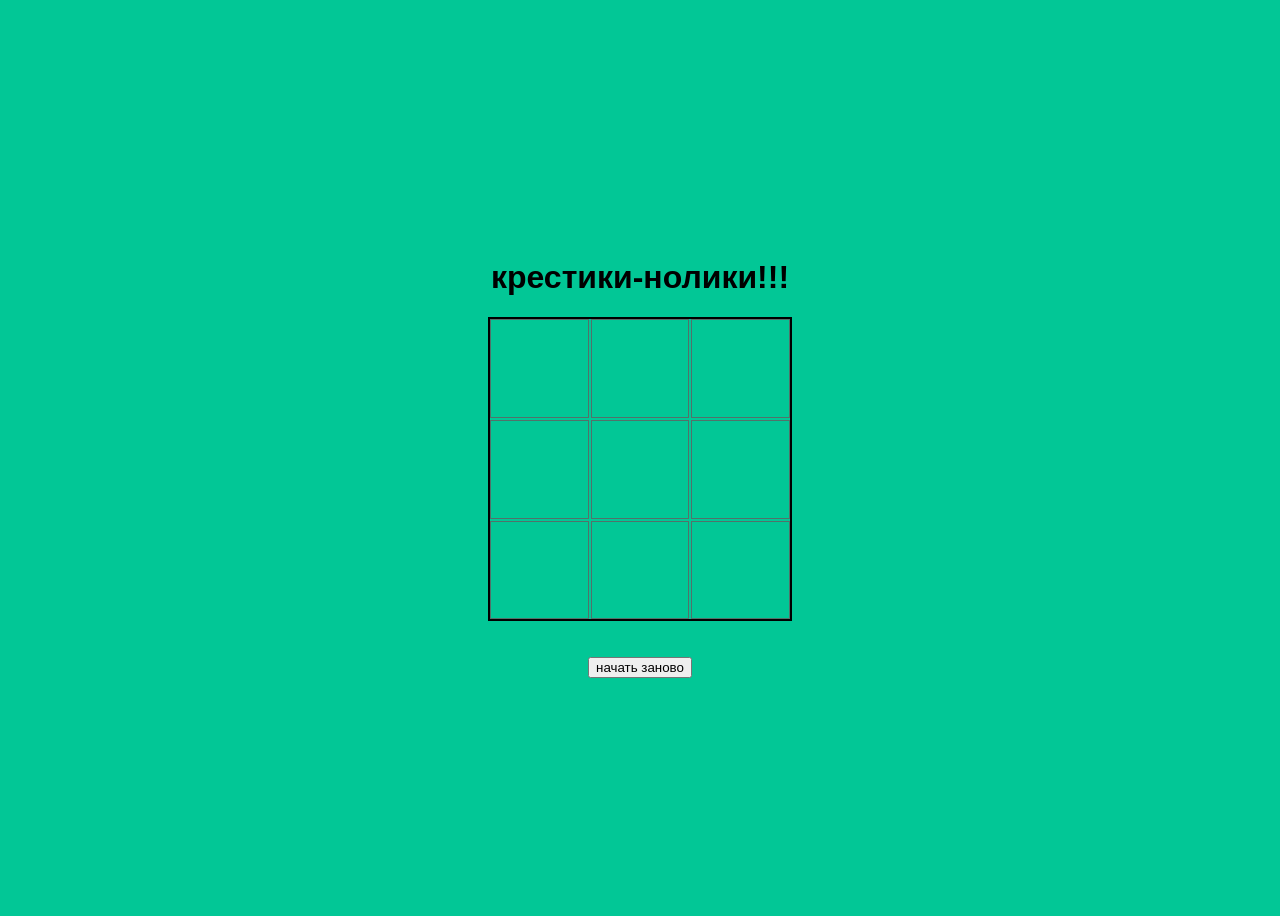
<file: index.html>
<!DOCTYPE html>
<html lang="ru">
<head>
    <meta charset="UTF-8">
    <meta name="viewport" content="width=device-width, initial-scale=1.0">
    <title>крестики-нолики</title>
    <link rel="stylesheet" href="script.css">
</head>
<body>
    <h1>крестики-нолики!!!</h1>
    <div id="gameBoard">
        <div class="cell" data-cell-index="0"></div>
        <div class="cell" data-cell-index="1"></div>
        <div class="cell" data-cell-index="2"></div>
        <div class="cell" data-cell-index="3"></div>
        <div class="cell" data-cell-index="4"></div>
        <div class="cell" data-cell-index="5"></div>
        <div class="cell" data-cell-index="6"></div>
        <div class="cell" data-cell-index="7"></div>
        <div class="cell" data-cell-index="8"></div>
    </div>
    <p id="result"></p>
    <button onclick="restartGame()">начать заново</button>
    
    <script src="style.js"></script>
</body>
</html>
</file>
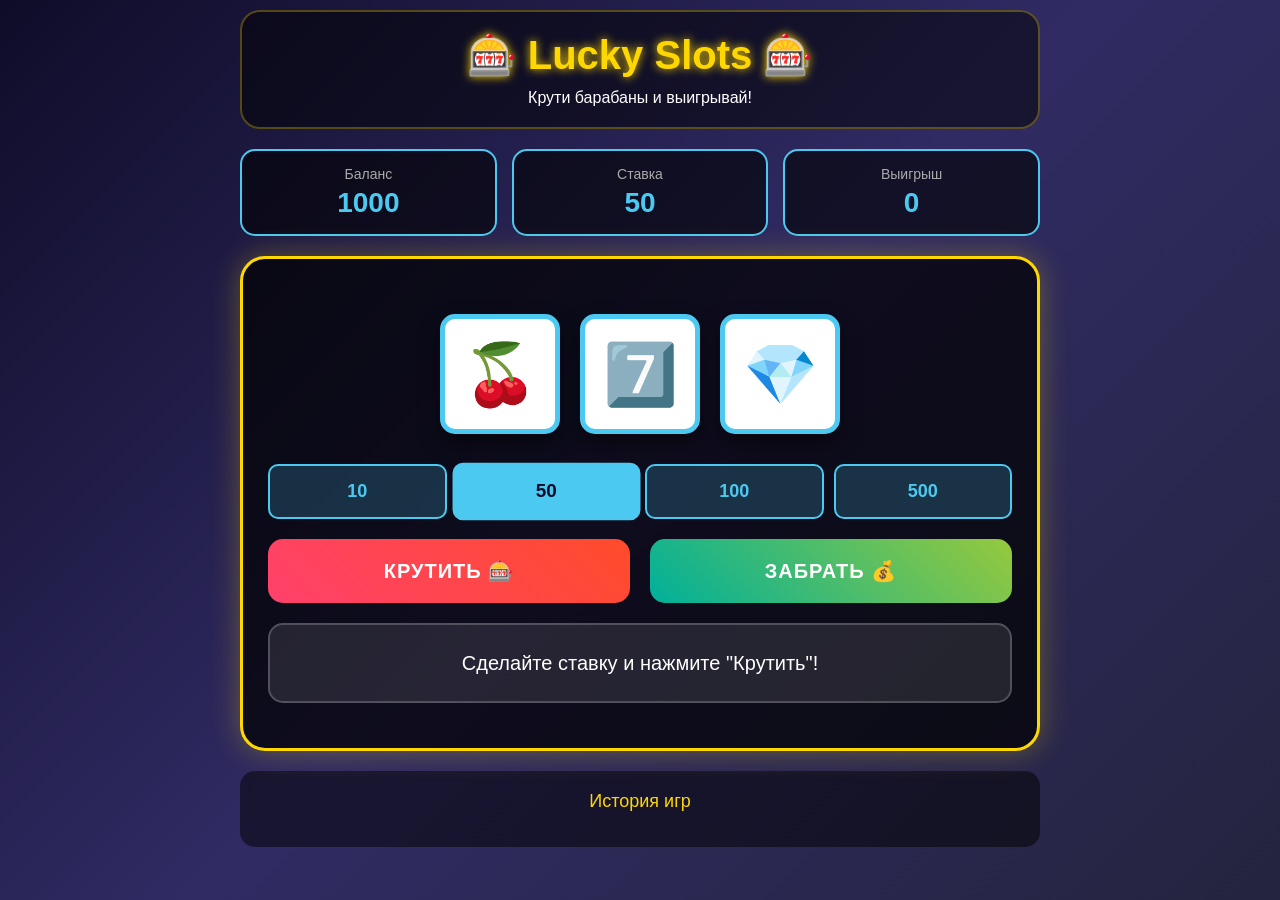
<file: igra anton viharev 2025 (3).html>
<!DOCTYPE html>
<html lang="ru">
<head>
    <meta charset="UTF-8">
    <meta name="viewport" content="width=device-width, initial-scale=1.0, maximum-scale=1.0, user-scalable=no">
    <title>🎰 Lucky Slots - Слот Машина</title>
    <style>
        * {
            margin: 0;
            padding: 0;
            box-sizing: border-box;
            -webkit-tap-highlight-color: transparent;
            -webkit-user-select: none;
            user-select: none;
        }

        body {
            background: linear-gradient(135deg, #0f0c29, #302b63, #24243e);
            color: white;
            font-family: 'Arial', sans-serif;
            min-height: 100vh;
            padding: 10px;
            overflow-x: hidden;
        }

        .container {
            max-width: 800px;
            margin: 0 auto;
        }

        /* Шапка */
        .header {
            text-align: center;
            padding: 20px;
            background: rgba(0, 0, 0, 0.5);
            border-radius: 20px;
            margin-bottom: 20px;
            border: 2px solid rgba(255, 215, 0, 0.3);
        }

        .game-title {
            font-size: 2.5em;
            color: gold;
            text-shadow: 0 0 10px gold;
            margin-bottom: 10px;
        }

        /* Инфо панель */
        .info-panel {
            display: grid;
            grid-template-columns: repeat(3, 1fr);
            gap: 15px;
            margin-bottom: 20px;
        }

        .info-box {
            background: rgba(0, 0, 0, 0.6);
            padding: 15px;
            border-radius: 15px;
            text-align: center;
            border: 2px solid #4cc9f0;
        }

        .info-label {
            font-size: 14px;
            color: #aaa;
            margin-bottom: 5px;
        }

        .info-value {
            font-size: 28px;
            font-weight: bold;
            color: #4cc9f0;
        }

        .info-value.win {
            color: gold;
            animation: pulse 1s infinite;
        }

        /* Игровой автомат */
        .slot-machine {
            background: rgba(0, 0, 0, 0.7);
            border-radius: 25px;
            padding: 25px;
            margin-bottom: 20px;
            border: 3px solid gold;
            box-shadow: 0 0 30px rgba(255, 215, 0, 0.3);
            position: relative;
            overflow: hidden;
        }

        /* Барабаны */
        .reels {
            display: flex;
            justify-content: center;
            gap: 20px;
            margin: 30px 0;
            perspective: 1000px;
        }

        .reel {
            width: 120px;
            height: 120px;
            background: white;
            border-radius: 15px;
            display: flex;
            align-items: center;
            justify-content: center;
            font-size: 60px;
            border: 5px solid #4cc9f0;
            transform-style: preserve-3d;
            transition: transform 0.3s;
            box-shadow: 0 10px 20px rgba(0, 0, 0, 0.5);
        }

        .reel.spinning {
            animation: spin 0.1s linear infinite;
        }

        .reel.win {
            border-color: gold;
            box-shadow: 0 0 30px gold;
            transform: scale(1.1);
        }

        /* Управление ставками */
        .bet-controls {
            display: grid;
            grid-template-columns: repeat(4, 1fr);
            gap: 10px;
            margin: 20px 0;
        }

        .bet-btn {
            padding: 15px;
            background: rgba(76, 201, 240, 0.2);
            border: 2px solid #4cc9f0;
            border-radius: 10px;
            color: #4cc9f0;
            font-size: 18px;
            font-weight: bold;
            cursor: pointer;
            transition: all 0.3s;
        }

        .bet-btn:hover, .bet-btn.active {
            background: #4cc9f0;
            color: #0f0c29;
            transform: scale(1.05);
        }

        /* Основные кнопки */
        .controls {
            display: flex;
            gap: 20px;
            margin: 20px 0;
        }

        .main-btn {
            flex: 1;
            padding: 20px;
            border: none;
            border-radius: 15px;
            font-size: 20px;
            font-weight: bold;
            cursor: pointer;
            transition: all 0.3s;
            text-transform: uppercase;
            letter-spacing: 1px;
        }

        .spin-btn {
            background: linear-gradient(45deg, #ff416c, #ff4b2b);
            color: white;
        }

        .spin-btn:hover:not(:disabled) {
            transform: scale(1.05);
            box-shadow: 0 0 20px #ff416c;
        }

        .spin-btn:disabled {
            opacity: 0.5;
            cursor: not-allowed;
        }

        .cashout-btn {
            background: linear-gradient(45deg, #00b09b, #96c93d);
            color: white;
        }

        .cashout-btn:hover {
            transform: scale(1.05);
            box-shadow: 0 0 20px #00b09b;
        }

        /* Сообщения */
        .message {
            background: rgba(255, 255, 255, 0.1);
            padding: 20px;
            border-radius: 15px;
            text-align: center;
            font-size: 20px;
            margin: 20px 0;
            min-height: 80px;
            display: flex;
            align-items: center;
            justify-content: center;
            border: 2px solid rgba(255, 255, 255, 0.2);
            transition: all 0.3s;
        }

        .message.win {
            background: rgba(255, 215, 0, 0.1);
            border-color: gold;
            color: gold;
            animation: winMessage 1s infinite;
        }

        /* История */
        .history {
            background: rgba(0, 0, 0, 0.5);
            padding: 20px;
            border-radius: 15px;
            margin-top: 20px;
        }

        .history-title {
            color: gold;
            font-size: 18px;
            margin-bottom: 15px;
            text-align: center;
        }

        .history-list {
            display: flex;
            flex-direction: column;
            gap: 10px;
            max-height: 200px;
            overflow-y: auto;
        }

        .history-item {
            display: flex;
            justify-content: space-between;
            padding: 10px 15px;
            background: rgba(255, 255, 255, 0.05);
            border-radius: 10px;
            font-size: 16px;
        }

        .history-item.win {
            color: gold;
            background: rgba(255, 215, 0, 0.1);
        }

        .history-item.lose {
            color: #ff416c;
        }

        /* Анимации */
        @keyframes spin {
            0% { transform: translateY(0) rotateX(0); }
            100% { transform: translateY(-120px) rotateX(360deg); }
        }

        @keyframes pulse {
            0%, 100% { opacity: 1; }
            50% { opacity: 0.7; }
        }

        @keyframes winMessage {
            0%, 100% { transform: scale(1); }
            50% { transform: scale(1.05); }
        }

        @keyframes confettiFall {
            0% { transform: translateY(-100px) rotate(0deg); opacity: 1; }
            100% { transform: translateY(100vh) rotate(360deg); opacity: 0; }
        }

        /* Конфетти */
        .confetti {
            position: fixed;
            width: 10px;
            height: 10px;
            pointer-events: none;
            z-index: 1000;
        }

        /* Адаптивность для телефона */
        @media (max-width: 768px) {
            .info-panel {
                grid-template-columns: 1fr;
                gap: 10px;
            }

            .reels {
                gap: 10px;
            }

            .reel {
                width: 80px;
                height: 80px;
                font-size: 40px;
            }

            .controls {
                flex-direction: column;
            }

            .bet-controls {
                grid-template-columns: repeat(2, 1fr);
            }

            .main-btn {
                padding: 15px;
                font-size: 18px;
            }

            .game-title {
                font-size: 2em;
            }
        }

        @media (max-width: 480px) {
            .container {
                padding: 5px;
            }

            .slot-machine {
                padding: 15px;
            }

            .reel {
                width: 70px;
                height: 70px;
                font-size: 35px;
            }

            .message {
                font-size: 18px;
                padding: 15px;
            }
        }

        /* Эффекты выигрыша */
        .win-effect {
            position: fixed;
            top: 0;
            left: 0;
            width: 100%;
            height: 100%;
            pointer-events: none;
            z-index: 999;
        }

        .firework {
            position: absolute;
            width: 5px;
            height: 5px;
            border-radius: 50%;
            animation: explode 1s forwards;
        }

        @keyframes explode {
            0% {
                transform: scale(1);
                opacity: 1;
            }
            100% {
                transform: scale(20);
                opacity: 0;
            }
        }
    </style>
</head>
<body>
    <div class="container">
        <!-- Шапка -->
        <div class="header">
            <h1 class="game-title">🎰 Lucky Slots 🎰</h1>
            <p>Крути барабаны и выигрывай!</p>
        </div>

        <!-- Информационная панель -->
        <div class="info-panel">
            <div class="info-box">
                <div class="info-label">Баланс</div>
                <div class="info-value" id="balance">1000</div>
            </div>
            <div class="info-box">
                <div class="info-label">Ставка</div>
                <div class="info-value" id="currentBet">50</div>
            </div>
            <div class="info-box">
                <div class="info-label">Выигрыш</div>
                <div class="info-value" id="lastWin">0</div>
            </div>
        </div>

        <!-- Игровой автомат -->
        <div class="slot-machine">
            <div class="reels">
                <div class="reel" id="reel1">🍒</div>
                <div class="reel" id="reel2">7️⃣</div>
                <div class="reel" id="reel3">💎</div>
            </div>

            <!-- Управление ставками -->
            <div class="bet-controls">
                <button class="bet-btn active" onclick="setBet(10)">10</button>
                <button class="bet-btn" onclick="setBet(50)">50</button>
                <button class="bet-btn" onclick="setBet(100)">100</button>
                <button class="bet-btn" onclick="setBet(500)">500</button>
            </div>

            <!-- Основные кнопки -->
            <div class="controls">
                <button class="main-btn spin-btn" id="spinBtn" onclick="spin()">Крутить 🎰</button>
                <button class="main-btn cashout-btn" onclick="cashout()">Забрать 💰</button>
            </div>

            <!-- Сообщение -->
            <div class="message" id="message">
                Сделайте ставку и нажмите "Крутить"!
            </div>
        </div>

        <!-- История игр -->
        <div class="history">
            <div class="history-title">История игр</div>
            <div class="history-list" id="historyList">
                <!-- История будет добавляться здесь -->
            </div>
        </div>
    </div>

    <!-- Контейнер для конфетти -->
    <div id="confettiContainer"></div>

    <script>
        // Игровые настройки
        const SYMBOLS = ['🍒', '🍋', '🍊', '💎', '7️⃣', '🔔', '⭐', '🍉', '🎯', '👑'];
        const WIN_MULTIPLIERS = {
            '777': 100,    // 3 семерки - супер джекпот
            'TRIPLE': 10,  // 3 одинаковых
            'DOUBLE': 2,   // 2 одинаковых
            'SPECIAL': 5   // Комбинация специальных символов
        };

        // Игровое состояние
        let balance = 1000;
        let currentBet = 50;
        let lastWin = 0;
        let isSpinning = false;
        let gameHistory = [];

        // DOM элементы
        const balanceEl = document.getElementById('balance');
        const currentBetEl = document.getElementById('currentBet');
        const lastWinEl = document.getElementById('lastWin');
        const messageEl = document.getElementById('message');
        const spinBtn = document.getElementById('spinBtn');
        const historyListEl = document.getElementById('historyList');
        const confettiContainer = document.getElementById('confettiContainer');
        const reels = [
            document.getElementById('reel1'),
            document.getElementById('reel2'),
            document.getElementById('reel3')
        ];

        // Установка ставки
        function setBet(amount) {
            if (isSpinning) return;
            
            currentBet = amount;
            updateBetButtons();
            updateDisplay();
        }

        // Обновление кнопок ставок
        function updateBetButtons() {
            document.querySelectorAll('.bet-btn').forEach(btn => {
                const btnText = btn.textContent;
                const btnAmount = parseInt(btnText);
                btn.classList.toggle('active', btnAmount === currentBet);
            });
        }

        // Вращение барабанов
        function spin() {
            if (isSpinning) return;
            
            // Проверка баланса
            if (balance < currentBet) {
                showMessage('Недостаточно средств!', 'error');
                return;
            }

            // Начало спина
            isSpinning = true;
            balance -= currentBet;
            spinBtn.disabled = true;
            
            showMessage('Барабаны крутятся...', 'spin');
            
            // Анимация вращения
            startSpinAnimation();
            
            // Завершение спина через 2 секунды
            setTimeout(() => {
                finishSpin();
            }, 2000);
            
            updateDisplay();
        }

        // Анимация вращения
        function startSpinAnimation() {
            reels.forEach(reel => {
                reel.classList.add('spinning');
                
                // Быстрая смена символов для эффекта вращения
                const spinInterval = setInterval(() => {
                    const randomSymbol = SYMBOLS[Math.floor(Math.random() * SYMBOLS.length)];
                    reel.textContent = randomSymbol;
                }, 100);
                
                // Сохраняем ID интервала для очистки
                reel.spinInterval = spinInterval;
            });
        }

        // Завершение вращения
        function finishSpin() {
            // Остановка анимации
            reels.forEach(reel => {
                clearInterval(reel.spinInterval);
                reel.classList.remove('spinning');
            });

            // Генерация результатов
            const results = generateResults();
            
            // Отображение результатов
            reels.forEach((reel, index) => {
                reel.textContent = results[index];
            });

            // Расчет выигрыша
            const winResult = calculateWin(results);
            
            // Обновление баланса
            lastWin = winResult.amount;
            if (lastWin > 0) {
                balance += lastWin;
                // Эффекты при выигрыше
                createWinEffects(winResult.multiplier);
                showMessage(winResult.message, 'win');
            } else {
                showMessage('Повезет в следующий раз!', 'lose');
            }

            // Добавление в историю
            addToHistory(results, winResult);

            // Завершение спина
            isSpinning = false;
            spinBtn.disabled = false;
            updateDisplay();
        }

        // Генерация результатов с увеличенным шансом на выигрыш
        function generateResults() {
            const random = Math.random();
            
            if (random < 0.05) { // 5% шанс на 777
                return ['7️⃣', '7️⃣', '7️⃣'];
            } else if (random < 0.2) { // 15% шанс на три одинаковых
                const symbol = SYMBOLS[Math.floor(Math.random() * 8)];
                return [symbol, symbol, symbol];
            } else if (random < 0.5) { // 30% шанс на два одинаковых
                const symbol = SYMBOLS[Math.floor(Math.random() * SYMBOLS.length)];
                const otherSymbol = SYMBOLS.find(s => s !== symbol);
                const positions = [0, 1, 2];
                const samePos1 = positions.splice(Math.floor(Math.random() * positions.length), 1)[0];
                const samePos2 = positions.splice(Math.floor(Math.random() * positions.length), 1)[0];
                const diffPos = positions[0];
                
                const result = [];
                result[samePos1] = symbol;
                result[samePos2] = symbol;
                result[diffPos] = otherSymbol;
                return result;
            } else {
                // Случайные символы
                return [
                    SYMBOLS[Math.floor(Math.random() * SYMBOLS.length)],
                    SYMBOLS[Math.floor(Math.random() * SYMBOLS.length)],
                    SYMBOLS[Math.floor(Math.random() * SYMBOLS.length)]
                ];
            }
        }

        // Расчет выигрыша
        function calculateWin(results) {
            const [a, b, c] = results;
            
            // Джекпот 777
            if (a === '7️⃣' && b === '7️⃣' && c === '7️⃣') {
                return {
                    amount: currentBet * WIN_MULTIPLIERS['777'],
                    multiplier: WIN_MULTIPLIERS['777'],
                    message: '🎉 ДЖЕКПОТ! 777! 🎉'
                };
            }
            
            // Три одинаковых
            if (a === b && b === c) {
                return {
                    amount: currentBet * WIN_MULTIPLIERS['TRIPLE'],
                    multiplier: WIN_MULTIPLIERS['TRIPLE'],
                    message: `Три ${a}! Отличный выигрыш!`
                };
            }
            
            // Два одинаковых
            if (a === b || b === c || a === c) {
                return {
                    amount: currentBet * WIN_MULTIPLIERS['DOUBLE'],
                    multiplier: WIN_MULTIPLIERS['DOUBLE'],
                    message: 'Два одинаковых символа!'
                };
            }
            
            // Специальная комбинация (все разные специальные символы)
            const specialSymbols = ['💎', '👑', '🎯'];
            if (specialSymbols.includes(a) && specialSymbols.includes(b) && specialSymbols.includes(c)) {
                return {
                    amount: currentBet * WIN_MULTIPLIERS['SPECIAL'],
                    multiplier: WIN_MULTIPLIERS['SPECIAL'],
                    message: 'Специальная комбинация!'
                };
            }
            
            // Проигрыш
            return {
                amount: 0,
                multiplier: 0,
                message: ''
            };
        }

        // Создание эффектов при выигрыше
        function createWinEffects(multiplier) {
            // Подсветка барабанов
            reels.forEach(reel => {
                reel.classList.add('win');
                setTimeout(() => reel.classList.remove('win'), 1000);
            });
            
            // Создание конфетти
            createConfetti(multiplier > 10 ? 200 : 50);
            
            // Фейерверки для больших выигрышей
            if (multiplier >= 10) {
                createFireworks();
            }
            
            // Вибрация (если поддерживается)
            if (navigator.vibrate) {
                navigator.vibrate([100, 50, 100]);
            }
        }

        // Создание конфетти
        function createConfetti(count = 100) {
            const colors = ['#ff0000', '#00ff00', '#0000ff', '#ffff00', '#ff00ff', '#00ffff', '#ff9900'];
            
            for (let i = 0; i < count; i++) {
                const confetti = document.createElement('div');
                confetti.className = 'confetti';
                confetti.style.cssText = `
                    left: ${Math.random() * 100}vw;
                    background: ${colors[Math.floor(Math.random() * colors.length)]};
                    animation: confettiFall ${1 + Math.random() * 2}s linear forwards;
                `;
                
                confettiContainer.appendChild(confetti);
                
                // Удаление после анимации
                setTimeout(() => {
                    confetti.remove();
                }, 3000);
            }
        }

        // Создание фейерверков
        function createFireworks() {
            for (let i = 0; i < 5; i++) {
                setTimeout(() => {
                    createFirework(
                        Math.random() * window.innerWidth,
                        Math.random() * window.innerHeight / 2
                    );
                }, i * 300);
            }
        }

        function createFirework(x, y) {
            const firework = document.createElement('div');
            firework.className = 'firework';
            firework.style.cssText = `
                left: ${x}px;
                top: ${y}px;
                background: hsl(${Math.random() * 360}, 100%, 50%);
            `;
            
            document.body.appendChild(firework);
            
            setTimeout(() => {
                firework.remove();
            }, 1000);
        }

        // Добавление в историю
        function addToHistory(results, winResult) {
            const historyItem = {
                symbols: results.join(' '),
                bet: currentBet,
                win: winResult.amount,
                time: new Date().toLocaleTimeString()
            };
            
            gameHistory.unshift(historyItem);
            
            // Ограничение истории 10 записями
            if (gameHistory.length > 10) {
                gameHistory.pop();
            }
            
            updateHistoryDisplay();
        }

        // Обновление истории
        function updateHistoryDisplay() {
            historyListEl.innerHTML = '';
            
            gameHistory.forEach(item => {
                const div = document.createElement('div');
                div.className = `history-item ${item.win > 0 ? 'win' : 'lose'}`;
                div.innerHTML = `
                    <span>${item.symbols}</span>
                    <span>${item.win > 0 ? '+' + item.win : '-' + item.bet}</span>
                    <span>${item.time}</span>
                `;
                historyListEl.appendChild(div);
            });
        }

        // Забрать деньги
        function cashout() {
            const confirmMsg = `Забрать ${balance} виртуальных денег?`;
            if (confirm(confirmMsg)) {
                showMessage(`Вы забрали ${balance}! Игра начинается заново.`, 'win');
                balance = 1000;
                currentBet = 50;
                lastWin = 0;
                gameHistory = [];
                updateDisplay();
                updateHistoryDisplay();
                updateBetButtons();
            }
        }

        // Обновление отображения
        function updateDisplay() {
            balanceEl.textContent = balance;
            currentBetEl.textContent = currentBet;
            lastWinEl.textContent = lastWin;
            lastWinEl.className = lastWin > 0 ? 'info-value win' : 'info-value';
        }

        // Показать сообщение
        function showMessage(text, type) {
            messageEl.textContent = text;
            messageEl.className = 'message';
            
            if (type === 'win') {
                messageEl.classList.add('win');
            } else if (type === 'error') {
                messageEl.style.color = '#ff416c';
            } else if (type === 'spin') {
                messageEl.style.color = '#4cc9f0';
            }
        }

        // Инициализация при загрузке
        window.onload = function() {
            updateDisplay();
            updateBetButtons();
            updateHistoryDisplay();
        };

        // Обработка свайпов на мобильных хуй член 
        let touchStartY = 0;
        
        document.addEventListener('touchstart', function(e) {
            touchStartY = e.touches[0].clientY;
        }, false);

        document.addEventListener('touchend', function(e) {
            if (isSpinning) return;
            
            const touchEndY = e.changedTouches[0].clientY;
            const diffY = touchStartY - touchEndY;
            
            // Свайп вниз для спина
            if (diffY > 50) {
                spin();
            }
            
            // Свайп вверх для вывода
            if (diffY < -50) {
                cashout();
            }
        }, false);
    </script>
</body>
</html>
</file>
<file: script.css>
body {
    font-family: Arial, sans-serif;
    display: flex;
    flex-direction: column;
    align-items: center;
    justify-content: center;
    height: 100vh;
    background-color: rgb(2, 199, 150);
}

#gameBoard {
    width: 300px;
    height: 300px;
    border: 2px solid black;
    display: grid;
    grid-template-columns: repeat(3, 1fr);
    gap: 2px;
}

.cell {
    border: 1px solid rgba(99, 98, 98, 0.836);
    font-size: 60px;
    cursor: pointer;
    text-align: center;
}

.cell:hover {
    background-color: lightgray;
}

#result {
    margin-top: 20px;
}
</file>
